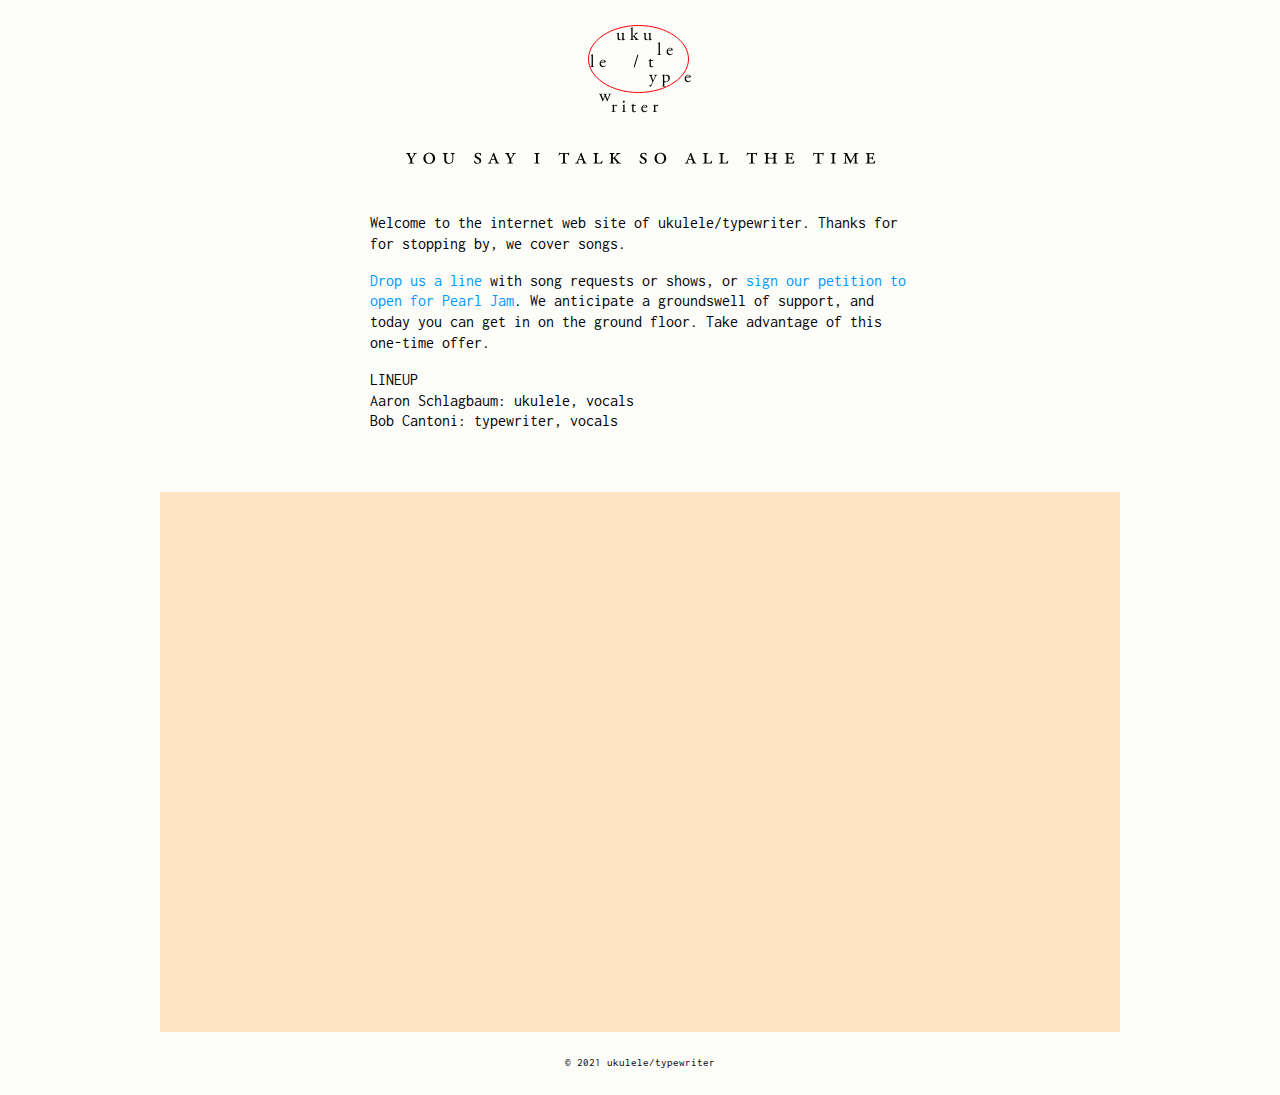
<file: index.html>
<!DOCTYPE html>
<html lang="en">
    <head>
        <meta charset="utf-8">
        <meta name="viewport" content="width=device-width, initial-scale=1">

        <title>ukulele/typewriter</title>
        <meta name="description" content="a band with a ukulele and a typewriter">
      
        <link rel="stylesheet" href="style/stylesheet.css">
        <link rel="canonical" href="https://ukuleletypewriter.com/">
        
        <!-- <link rel="icon" type="image/x-icon" href="/favicon.ico" /> -->
      
        <link rel="preconnect" href="https://fonts.googleapis.com"> 
        <link rel="preconnect" href="https://fonts.gstatic.com" crossorigin> 
        <link href="https://fonts.googleapis.com/css2?family=Inconsolata&display=swap" rel="stylesheet">
        
    </head>
    <body>
        <div class="main">
            <header>
                <h1> ukulele/typewriter</h1>
                <h2> you say i talk so all the time</h2>                        
            </header>

            <div class="text-section">
                <p>Welcome to the internet web site of ukulele/typewriter. Thanks for for stopping by, we cover songs.</p>

                <p><a href="mailto:hello@ukuleletypewriter.com">Drop us a line</a> with song requests or shows, or <a href="https://www.change.org/p/pearl-jam-pearl-jam-should-have-ukulele-typewriter-open-for-them">sign our petition to open for Pearl Jam</a>. We anticipate a groundswell of support, and today you can get in on the ground floor. Take advantage of this one-time offer.</p>

                <p><h3>LINEUP</h3>
                Aaron Schlagbaum: ukulele, vocals<br />
                Bob Cantoni: typewriter, vocals</p>
            </div>
            
            <div class="video-container">
                <iframe src="https://www.youtube.com/embed/I3upgy5JxkI" title="and now, a video" frameborder="0" allow="accelerometer; autoplay; clipboard-write; encrypted-media; gyroscope; picture-in-picture" allowfullscreen class="video"></iframe>
            </div>
            <div class="footer"><br />© 2021 ukulele/typewriter<br /><br /></div>            
        </div>
    </body>    
</html>
</file>
<file: style/stylesheet.css>
@charset "utf-8";

/* first, steal from Panic */

* {
	margin: 0;
	padding: 0;
	outline: none;
	-webkit-text-size-adjust: none;
	text-size-adjust: none;
}

h1,h2,h3,h4,h5,h6 {
	font-weight: normal;
}

body {
    font-family: "Inconsolata", "Menlo", "Source Sans Pro", "Open Sans", "Helvetica Neue", Helvetica, Arial, sans-serif;
    font-weight: 400;
    font-size: 16px;
    line-height: 1.3em;
}

a {
    color: #0098ff;
    text-decoration:none
}

a:visited {
    color:#005b99
}

a:hover {
    text-decoration:underline
}

/* Layout */

header h1,h2 {
        color: transparent;
        font-size: 0;
        position: relative;
        text-align: center;
        padding: 40px 0 0 0;
    }

header h1 {
    background-image: url(../images/logo.svg);
    background-repeat: no-repeat;
	background-position: 50% 50%;

    -webkit-background-size: 104px 94px;
	-moz-background-size: 104px 94px;
    background-size: 104px 94px;
    height: 104px;
}

header h2 {
    background-image: url(../images/tagline.svg);
    background-repeat: no-repeat;
	background-position: 50% 50%;

    -webkit-background-size: 471px 29px;
	-moz-background-size: 471px 29px;
    background-size: 471px 29px;
    height: 29px;
    padding: 0 0 0 0;
}

.main {
    width: 960px;
	margin: 0 auto;
	/* outline: 1px solid green; */
}

.text-section {
    width: 540px;
    margin: 40px auto 0 auto;
    margin-top: 40px;
    margin-bottom: 60px;
    /* outline: 1px solid orange; */
}

.text-section p {
    margin-bottom: 16px;
}

.text-section h3 {
    font-size: 16px;
}

.video-container {
    width: 960px;
    height: 540px;
    position: relative;
    width: 100%;
    height: 0;
    padding-bottom: 56.25%;
}

.video {
    position: absolute;
    top: 0;
    left: 0;
    width: 100%;
    height: 100%;
    background-color: bisque;
}

.footer {
    text-align: center;
    font-size: 11px;
}

@media (prefers-color-scheme: light) {
    /* Light theme styles go here */

    body {
        color: #000;
        background-color: #FCFCF9;
    }
}

@media (prefers-color-scheme: dark) {
    /* Dark theme styles go here */

    body {
        color: #FFF;
        background-color: #343432;
    }

    header h1 {
        background-image: url(../images/logo-dark.svg);
    }

    header h2 {
        background-image: url(../images/tagline-dark.svg);
    }
}
  

@media only screen and (max-width: 600px) {

    /* header h1 {
        -webkit-background-size: 104px 94px;
        -moz-background-size: 104px 94px;
        background-size: 104px 94px;
        height: 104px;
    } */

    header h2 {
        -webkit-background-size: 310px 19px;
        -moz-background-size: 310px 19px;
        background-size: 310px 19px;
        height: 19px;
    }

    .main {
        width: 100%;
    }

    .text-section {
        width: 90%;
    }

}
</file>
